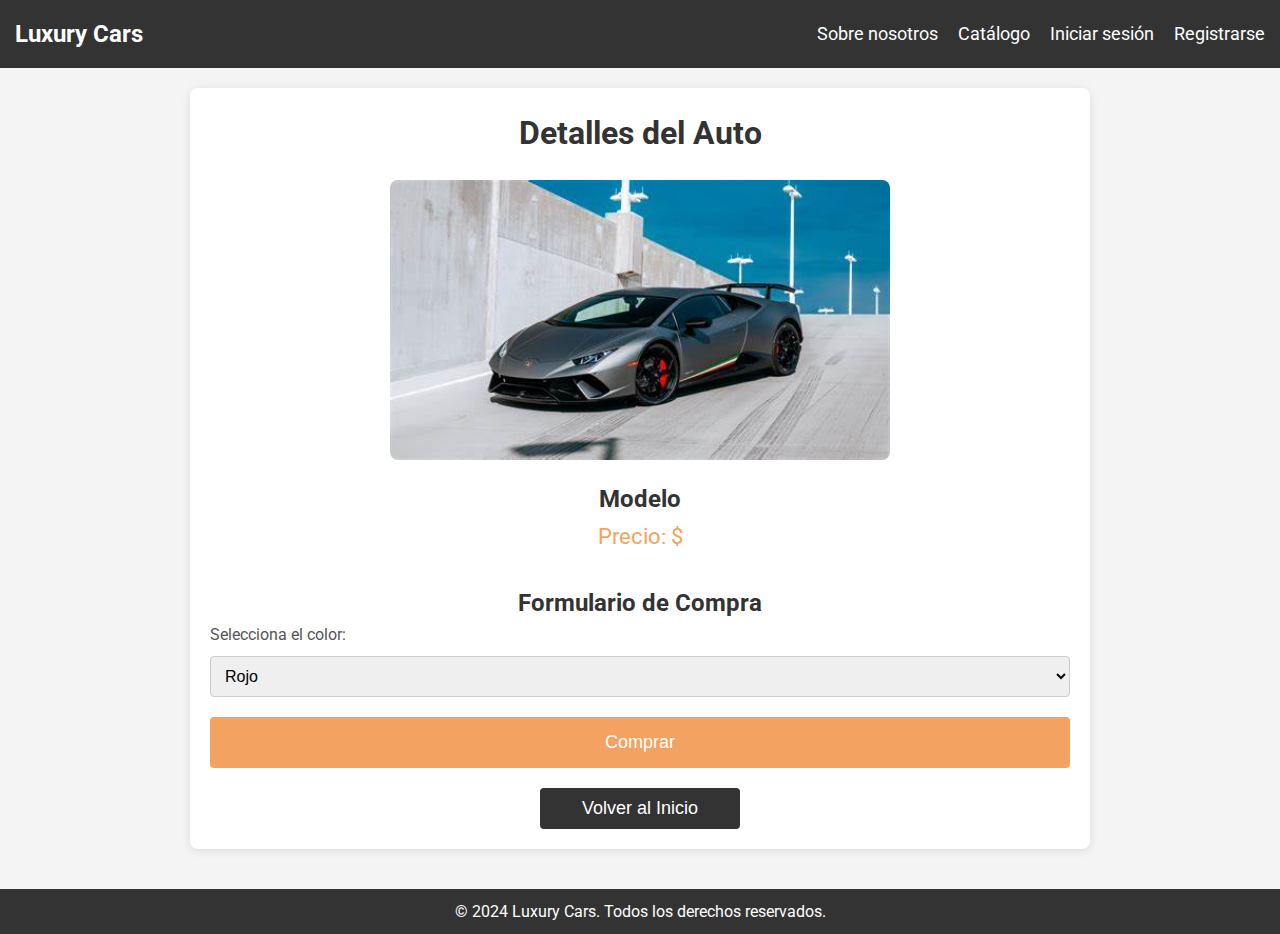
<file: car_details.html>
<!DOCTYPE html>
<html lang="en">
<head>
    <meta charset="UTF-8">
    <meta name="viewport" content="width=device-width, initial-scale=1.0">
    <title>Detalles del Auto</title>
    <link rel="stylesheet" href="carcss.css">
    <link href="https://fonts.googleapis.com/css2?family=Roboto:wght@400;700&display=swap" rel="stylesheet">
</head>
<body>
    <header>
        <nav class="navbar">
            <div class="logo">Luxury Cars</div>
            <ul class="nav-links">
                <li><a href="#about">Sobre nosotros</a></li>
                <li><a href="#cars">Catálogo</a></li>
                <li><a href="login.html">Iniciar sesión</a></li>
                <li><a href="register.html">Registrarse</a></li>
            </ul>
        </nav>
    </header>

    <main>
        <section class="car-details">
            <h2>Detalles del Auto</h2>
            
            <!-- Imagen del auto ampliada en formato JPG -->
            <img id="carImage" src="lambo huracan.jpg" alt="Imagen del auto" width="500">
            <h3 id="carModel">Modelo</h3>
            <p id="carPrice">Precio: $</p>

            <!-- Formulario para realizar la compra -->
            <form id="purchaseForm" onsubmit="processPurchase(event)">
                <h4>Formulario de Compra</h4>
                <label for="color">Selecciona el color:</label>
                <select id="color" required>
                    <option value="Rojo">Rojo</option>
                    <option value="Negro">Negro</option>
                    <option value="Blanco">Blanco</option>
                    <option value="Azul">Azul</option>
                </select><br>

                <button type="submit">Comprar</button>
            </form>

            <!-- Botón para regresar al inicio -->
            <button onclick="goBackToCatalog()" class="back-button">Volver al Inicio</button>

            <div id="thankYouMessage" style="display: none;">
                <p>¡Gracias por tu compra! Tu pedido está siendo procesado.</p>
            </div>
        </section>
    </main>

    <footer>
        <p>&copy; 2024 Luxury Cars. Todos los derechos reservados.</p>
    </footer>

    <script>
        // Función para obtener el parámetro 'id' de la URL
        const urlParams = new URLSearchParams(window.location.search);
        const carId = urlParams.get('id');

        // Datos simulados de autos (para demostración)
        const cars = {
            1: { model: "Modelo 1", price: "$150,000 USD", image: "car1.jpg" },
            2: { model: "Modelo 2", price: "$200,000 USD", image: "car2.jpg" },
            // Agrega más autos aquí
        };

        // Mostrar los detalles del auto según el ID
        const car = cars[carId];
        if (car) {
            document.getElementById('carModel').textContent = car.model;
            document.getElementById('carPrice').textContent = `Precio: ${car.price}`;
            document.getElementById('carImage').src = car.image; // Asegúrate que las imágenes sean JPG
        }

        // Función para procesar la compra
        function processPurchase(event) {
            event.preventDefault();
            // Aquí podrías realizar la lógica de la compra, como enviar datos al servidor

            // Mostrar mensaje de compra exitosa
            document.getElementById('purchaseForm').style.display = 'none';
            document.getElementById('thankYouMessage').style.display = 'block';
        }

        // Función para regresar al inicio (o página principal)
        function goBackToCatalog() {
            window.location.href = "Luxury Cars Site.html";  // Redirige a la página principal
        }
    </script>
</body>
</html>
</file>
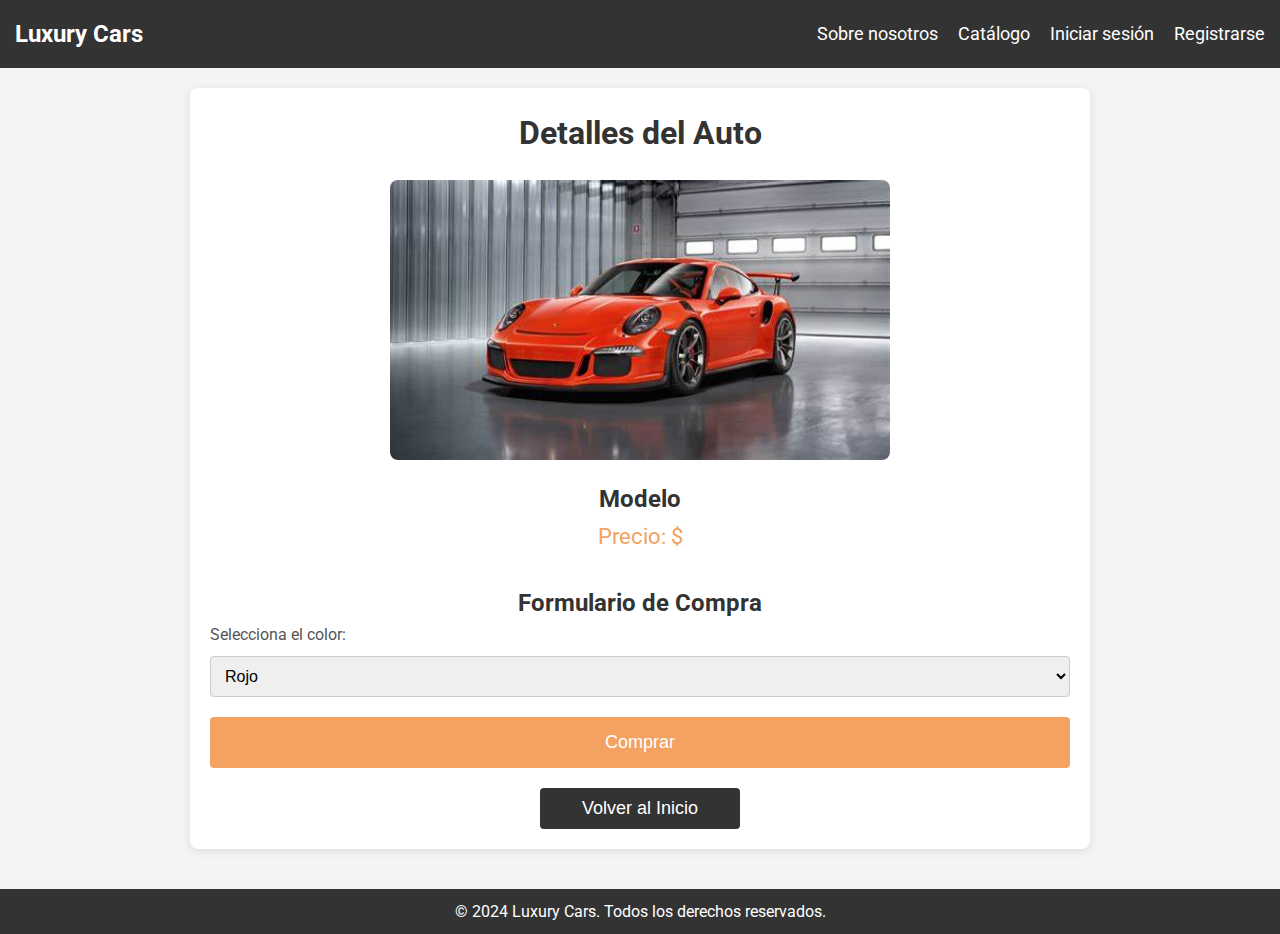
<file: car_details2.html>
<!DOCTYPE html>
<html lang="en">
<head>
    <meta charset="UTF-8">
    <meta name="viewport" content="width=device-width, initial-scale=1.0">
    <title>Detalles del Auto</title>
    <link rel="stylesheet" href="carcss.css">
    <link href="https://fonts.googleapis.com/css2?family=Roboto:wght@400;700&display=swap" rel="stylesheet">
</head>
<body>
    <header>
        <nav class="navbar">
            <div class="logo">Luxury Cars</div>
            <ul class="nav-links">
                <li><a href="#about">Sobre nosotros</a></li>
                <li><a href="#cars">Catálogo</a></li>
                <li><a href="login.html">Iniciar sesión</a></li>
                <li><a href="register.html">Registrarse</a></li>
            </ul>
        </nav>
    </header>

    <main>
        <section class="car-details">
            <h2>Detalles del Auto</h2>
            
            <!-- Imagen del auto ampliada en formato JPG -->
            <img id="carImage" src="porche 911.jpg" alt="Imagen del auto" width="500">
            <h3 id="carModel">Modelo</h3>
            <p id="carPrice">Precio: $</p>

            <!-- Formulario para realizar la compra -->
            <form id="purchaseForm" onsubmit="processPurchase(event)">
                <h4>Formulario de Compra</h4>
                <label for="color">Selecciona el color:</label>
                <select id="color" required>
                    <option value="Rojo">Rojo</option>
                    <option value="Negro">Negro</option>
                    <option value="Blanco">Blanco</option>
                    <option value="Azul">Azul</option>
                </select><br>

                <button type="submit">Comprar</button>
            </form>

            <!-- Botón para regresar al inicio -->
            <button onclick="goBackToCatalog()" class="back-button">Volver al Inicio</button>

            <div id="thankYouMessage" style="display: none;">
                <p>¡Gracias por tu compra! Tu pedido está siendo procesado.</p>
            </div>
        </section>
    </main>

    <footer>
        <p>&copy; 2024 Luxury Cars. Todos los derechos reservados.</p>
    </footer>

    <script>
        // Función para obtener el parámetro 'id' de la URL
        const urlParams = new URLSearchParams(window.location.search);
        const carId = urlParams.get('id');

        // Datos simulados de autos (para demostración)
        const cars = {
            1: { model: "Modelo 1", price: "$150,000 USD", image: "car1.jpg" },
            2: { model: "Modelo 2", price: "$200,000 USD", image: "car2.jpg" },
            // Agrega más autos aquí
        };

        // Mostrar los detalles del auto según el ID
        const car = cars[carId];
        if (car) {
            document.getElementById('carModel').textContent = car.model;
            document.getElementById('carPrice').textContent = `Precio: ${car.price}`;
            document.getElementById('carImage').src = car.image; // Asegúrate que las imágenes sean JPG
        }

        // Función para procesar la compra
        function processPurchase(event) {
            event.preventDefault();
            // Aquí podrías realizar la lógica de la compra, como enviar datos al servidor

            // Mostrar mensaje de compra exitosa
            document.getElementById('purchaseForm').style.display = 'none';
            document.getElementById('thankYouMessage').style.display = 'block';
        }

        // Función para regresar al inicio (o página principal)
        function goBackToCatalog() {
            window.location.href = "Luxury Cars Site.html";  // Redirige a la página principal
        }
    </script>
</body>
</html>
</file>
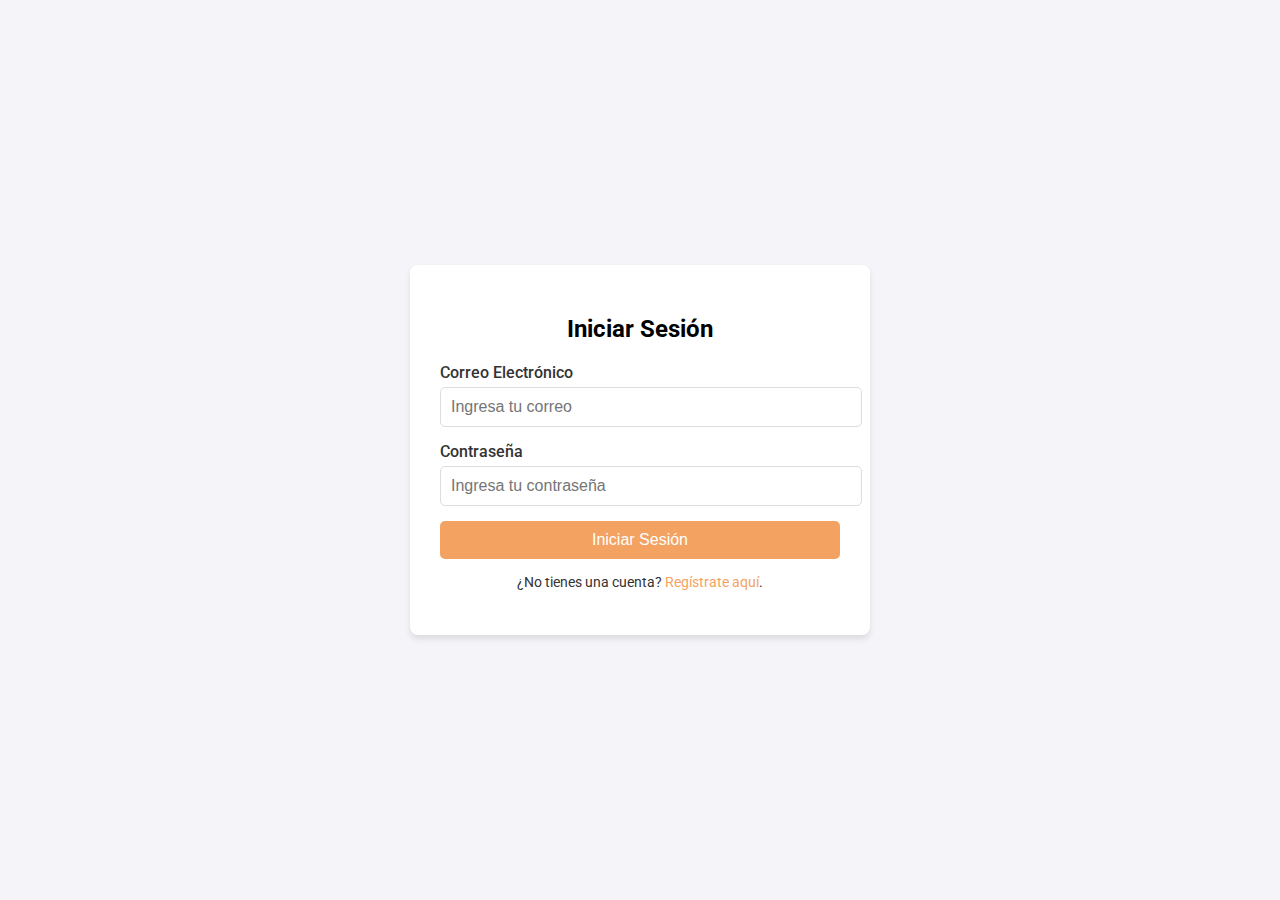
<file: login.html>
<!DOCTYPE html>
<html lang="en">
<head>
    <meta charset="UTF-8">
    <meta name="viewport" content="width=device-width, initial-scale=1.0">
    <title>Iniciar Sesión - Luxury Cars</title>
    <link href="https://fonts.googleapis.com/css2?family=Roboto:wght@400;700&display=swap" rel="stylesheet">
    <style>
        body {
            margin: 0;
            font-family: 'Roboto', sans-serif;
            background-color: #f4f4f9;
            color: #333;
            display: flex;
            flex-direction: column;
            justify-content: center;
            align-items: center;
            min-height: 100vh;
        }

        .form-container {
            background: #fff;
            padding: 30px;
            border-radius: 8px;
            box-shadow: 0 4px 6px rgba(0, 0, 0, 0.1);
            max-width: 400px;
            width: 100%;
            text-align: center;
        }

        h2 {
            margin-bottom: 20px;
            font-size: 1.5rem;
            color: #000;
        }

        .form-group {
            margin-bottom: 15px;
            text-align: left;
        }

        .form-group label {
            display: block;
            margin-bottom: 5px;
            font-weight: 500;
        }

        .form-group input {
            width: 100%;
            padding: 10px;
            border: 1px solid #ddd;
            border-radius: 5px;
            font-size: 1rem;
        }

        .form-group input:focus {
            border-color: #f4a261;
            outline: none;
            box-shadow: 0 0 5px rgba(244, 162, 97, 0.5);
        }

        .cta {
            display: block;
            width: 100%;
            padding: 10px;
            background: #f4a261;
            color: #fff;
            border: none;
            border-radius: 5px;
            font-size: 1rem;
            cursor: pointer;
            transition: background 0.3s;
        }

        .cta:hover {
            background: #e76f51;
        }

        .form-footer {
            margin-top: 15px;
            font-size: 0.9rem;
        }

        .form-footer a {
            color: #f4a261;
            text-decoration: none;
        }

        .form-footer a:hover {
            text-decoration: underline;
        }
    </style>
</head>
<body>
    <main class="form-container">
        <form onsubmit="redirectToHomePage(event)">
            <h2>Iniciar Sesión</h2>
            <div class="form-group">
                <label for="email">Correo Electrónico</label>
                <input type="email" id="email" name="email" placeholder="Ingresa tu correo" required>
            </div>
            <div class="form-group">
                <label for="password">Contraseña</label>
                <input type="password" id="password" name="password" placeholder="Ingresa tu contraseña" required>
            </div>
            <button type="submit" class="cta">Iniciar Sesión</button>
            <p class="form-footer">¿No tienes una cuenta? <a href="register.html">Regístrate aquí</a>.</p>
        </form>
    </main>

    <script>
        // Función para redirigir al usuario a la página principal
        function redirectToHomePage(event) {
            event.preventDefault();  // Evita el envío del formulario

            // Aquí podrías realizar alguna acción si lo deseas (como guardar datos), pero en este caso solo redirigimos
            window.location.href = 'Luxury Cars Site.html'; // Cambia 'index.html' por la URL de tu página principal
        }
    </script>
</body>
</html>
</file>
<file: carcss.css>
/* General */
* {
    margin: 0;
    padding: 0;
    box-sizing: border-box;
}

body {
    font-family: 'Roboto', sans-serif;
    background-color: #f4f4f4;
    color: #333;
    line-height: 1.6;
}

header {
    background-color: #333;
    color: #fff;
    padding: 15px;
    text-align: center;
}

header .navbar {
    display: flex;
    justify-content: space-between;
    align-items: center;
}

header .logo {
    font-size: 24px;
    font-weight: 700;
}

header .nav-links {
    list-style: none;
    display: flex;
}

header .nav-links li {
    margin-left: 20px;
}

header .nav-links a {
    color: white;
    text-decoration: none;
    font-size: 18px;
}

header .nav-links a:hover {
    color: #f4a261;
}

main {
    margin: 20px;
}

.car-details {
    background-color: white;
    border-radius: 8px;
    padding: 20px;
    max-width: 900px;
    margin: 0 auto;
    box-shadow: 0 2px 10px rgba(0, 0, 0, 0.1);
}

.car-details h2 {
    font-size: 32px;
    margin-bottom: 20px;
    text-align: center;
    color: #333;
}

.car-details img {
    width: 100%;
    border-radius: 8px;
    max-width: 500px;
    display: block;
    margin: 0 auto;
}

#carModel {
    font-size: 24px;
    margin-top: 20px;
    text-align: center;
}

#carPrice {
    font-size: 22px;
    color: #f4a261;
    text-align: center;
}

form {
    margin-top: 30px;
}

form h4 {
    font-size: 24px;
    color: #333;
    text-align: center;
}

form label {
    font-size: 16px;
    display: block;
    margin-bottom: 8px;
    color: #555;
}

form select {
    width: 100%;
    padding: 10px;
    margin-bottom: 20px;
    border: 1px solid #ccc;
    border-radius: 4px;
    font-size: 16px;
}

form button {
    background-color: #f4a261;
    color: white;
    padding: 15px;
    font-size: 18px;
    width: 100%;
    border: none;
    border-radius: 4px;
    cursor: pointer;
}

form button:hover {
    background-color: #e07b3d;
}

#thankYouMessage {
    background-color: #2d6a4f;
    color: white;
    padding: 20px;
    border-radius: 8px;
    text-align: center;
    margin-top: 30px;
}

footer {
    background-color: #333;
    color: white;
    padding: 10px;
    text-align: center;
    margin-top: 40px;
}
.back-button {
    background-color: #333;
    color: white;
    padding: 10px 20px;
    font-size: 18px;
    border: none;
    border-radius: 4px;
    cursor: pointer;
    margin-top: 20px;
    display: block;
    width: 200px;
    margin-left: auto;
    margin-right: auto;
}

.back-button:hover {
    background-color: #555;
}
</file>
